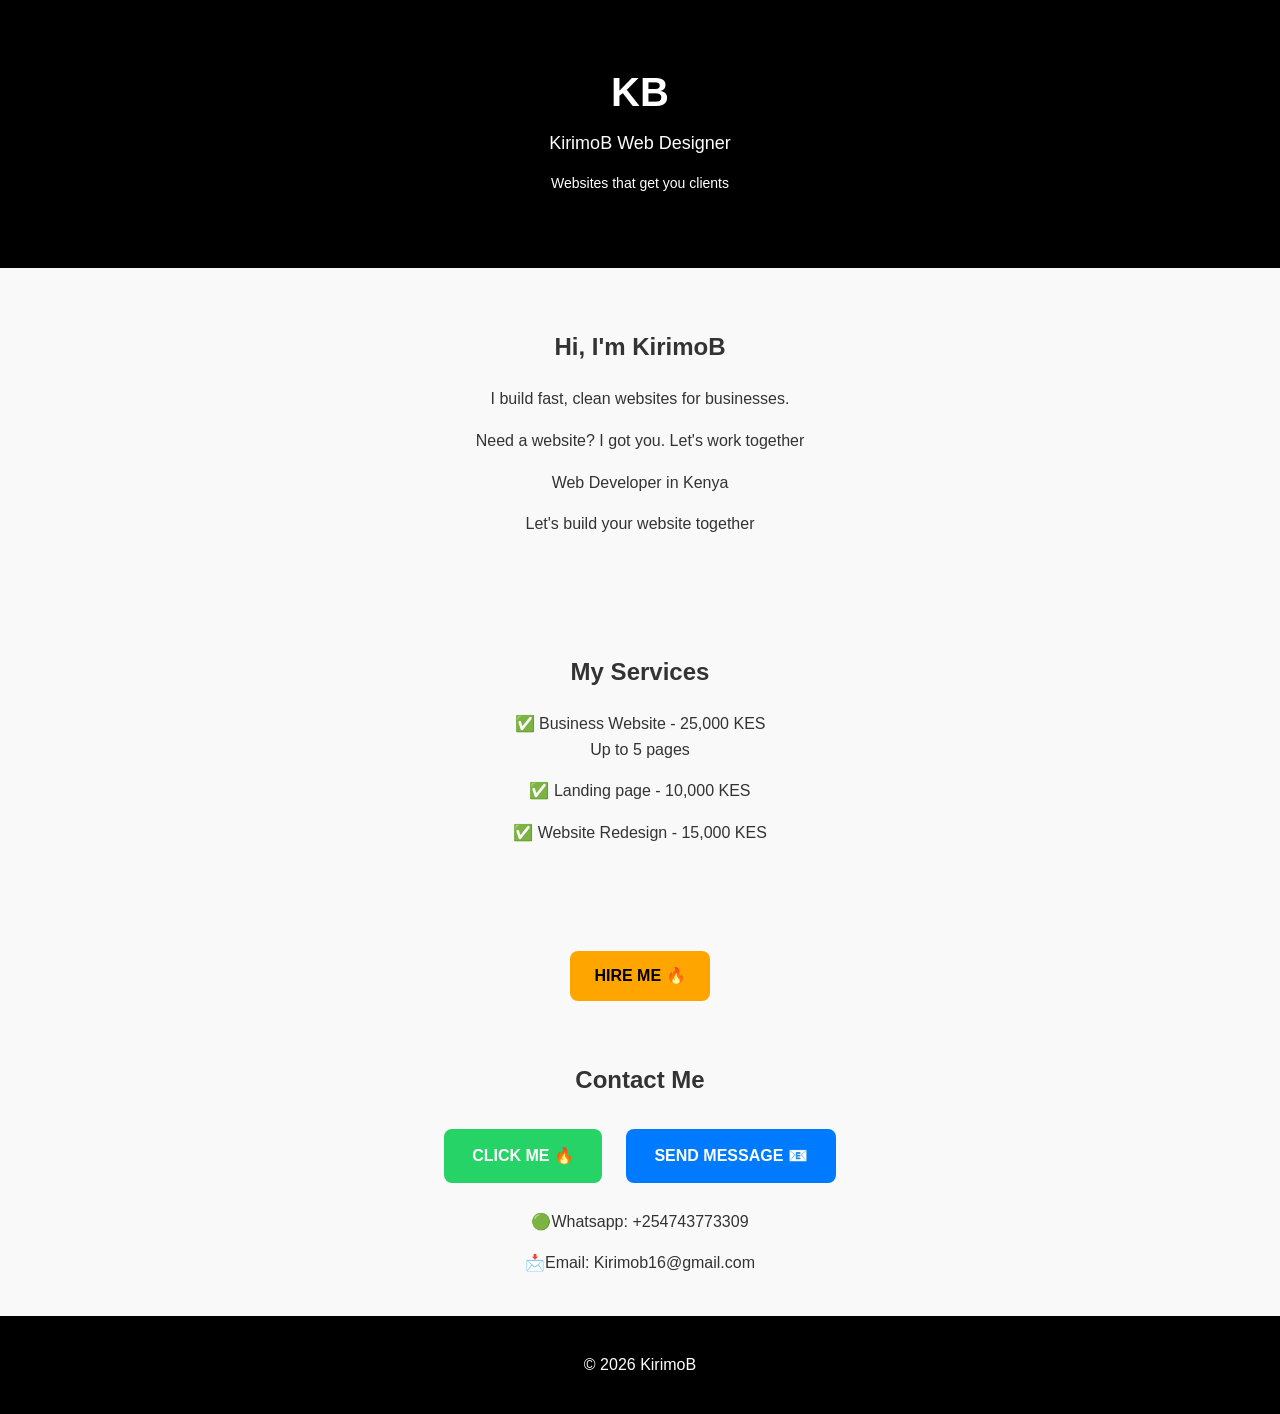
<file: index.html>
<html>
<head>
  <title>KirimoB Web Designer | Web Development Kenya</title>
  <link rel="stylesheet" href="style.css">
</head>
<body>

  <header>
    <h1 style="font-size: 40px; margin: 0;">KB</h1>
    <p style="font-size: 18px; margin: 5px 0;">KirimoB Web Designer</p>
    <p style="font-size: 14px;">Websites that get you clients</p>
  </header>

  <section>
    <h2>Hi, I'm KirimoB</h2>
    <p>I build fast, clean websites for businesses.</p>
    <p>Need a website? I got you. Let's work together</p>
    <p>Web Developer in Kenya</p>
    <p>Let's build your website together</p>
  </section>

  <section>
    <h2>My Services</h2>
    <p>✅ Business Website - 25,000 KES<br> Up to 5 pages</p>
    <p>✅ Landing page - 10,000 KES</p>
    <p>✅ Website Redesign - 15,000 KES</p>
  </section>

  <section>
    <a href="https://wa.me/254743773309?text=Hi%20KirimoB%20I%20need%20a%20website" 
       target="_blank" 
       style="background: orange; color: black; padding: 12px 24px; border-radius: 8px; text-decoration: none; display: inline-block;">
      HIRE ME 🔥
    </a>
  </section>

  <div class="contact">
  <h2>Contact Me</h2>

  
  <a href="https://wa.me/254743773309?text=Hi%20KirimoB%20I%20need%20a%20website" 
     target="_blank" 
     style="background: #25D366; color: white; padding: 14px 28px; border-radius: 8px; text-decoration: none; font-weight: bold; margin: 10px; display: inline-block;">
     CLICK ME 🔥
  </a>

  
  <a href="mailto:Kirimob16@gmail.com?subject=Website%20Inquiry&body=Hi%20KirimoB,%20I%20need%20a%20website" 
     style="background: #007BFF; color: white; padding: 14px 28px; border-radius: 8px; text-decoration: none; font-weight: bold; margin: 10px; display: inline-block;">
     SEND MESSAGE 📧
  </a>

  <p>🟢Whatsapp: +254743773309</p>
  <p>📩Email: Kirimob16@gmail.com</p>
</div>
  <footer>
    <p>© 2026 KirimoB</p>
  </footer>

</body>
</html>
</file>
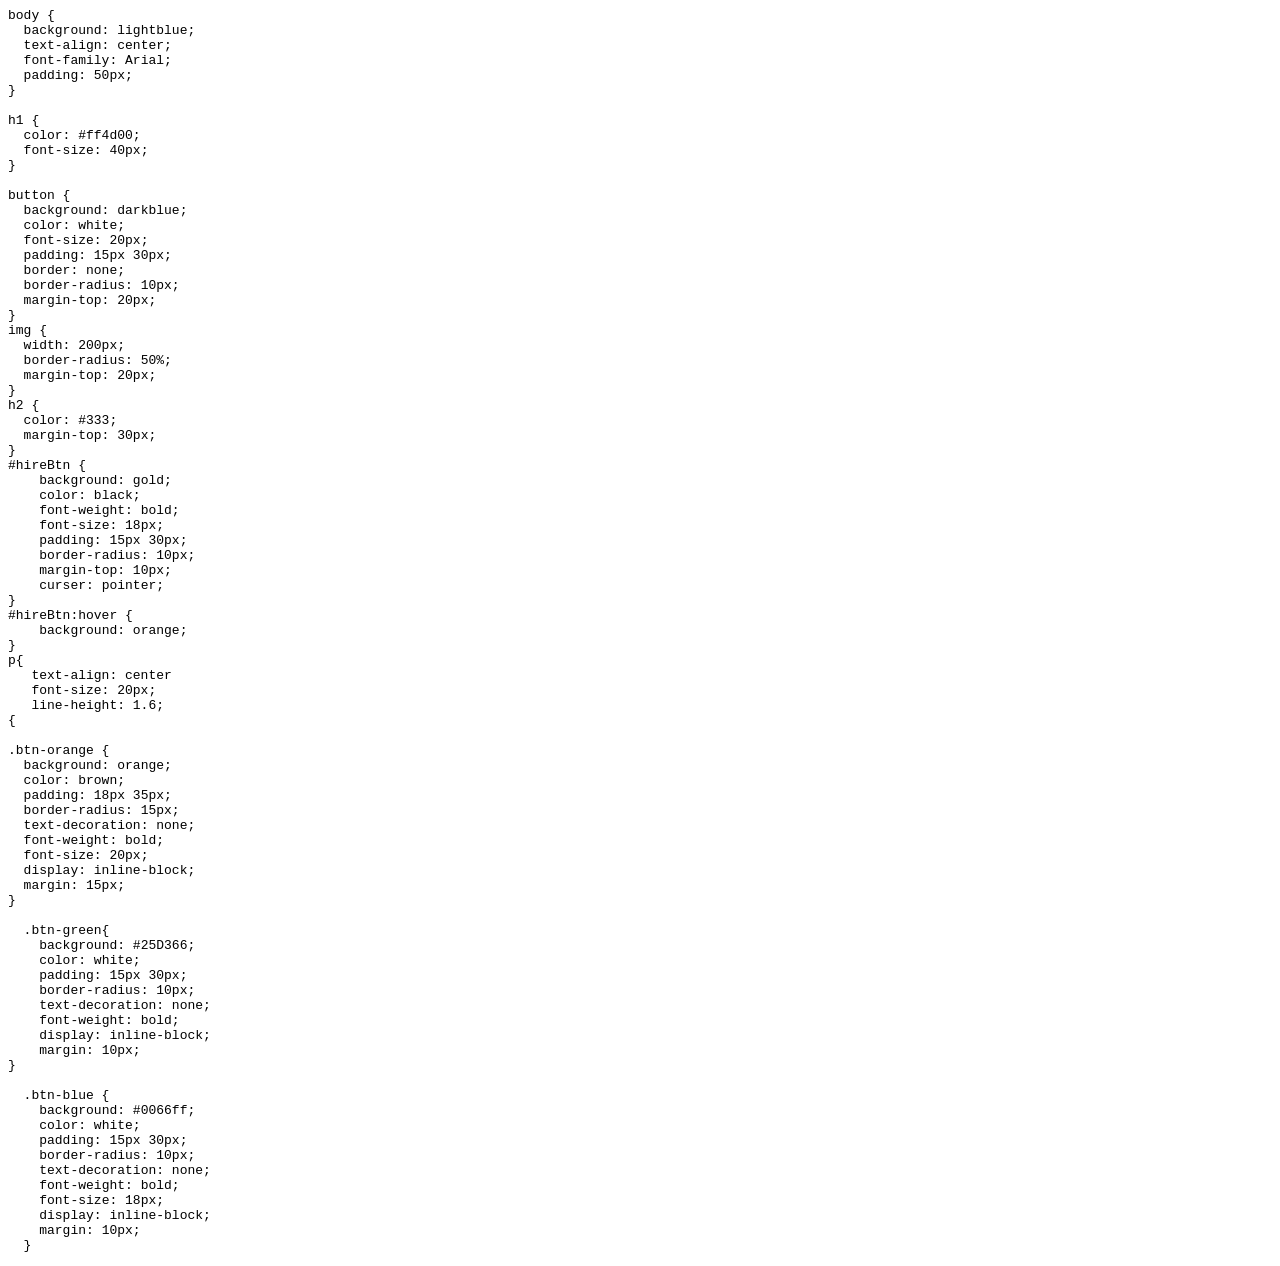
<file: Notes-12-8-2026 (1).html>
<html>
        <head><title>Downloaded HTML</title></head>
        <body>
            <pre style="white-space: pre-wrap; word-wrap: break-word;">body {
  background: lightblue;
  text-align: center;
  font-family: Arial;
  padding: 50px;
}

h1 {
  color: #ff4d00;
  font-size: 40px;
}

button {
  background: darkblue;
  color: white;
  font-size: 20px;
  padding: 15px 30px;
  border: none;
  border-radius: 10px;
  margin-top: 20px;
}
img {
  width: 200px;
  border-radius: 50%;
  margin-top: 20px;
}
h2 { 
  color: #333;
  margin-top: 30px;
} 
#hireBtn { 
    background: gold;
    color: black;
    font-weight: bold;
    font-size: 18px;
    padding: 15px 30px;
    border-radius: 10px;
    margin-top: 10px;
    curser: pointer;
}
#hireBtn:hover { 
    background: orange;
}
p{ 
   text-align: center
   font-size: 20px;
   line-height: 1.6;
{ 
 
.btn-orange { 
  background: orange;
  color: brown;
  padding: 18px 35px;
  border-radius: 15px;
  text-decoration: none;
  font-weight: bold;
  font-size: 20px;
  display: inline-block;
  margin: 15px;
}
  
  .btn-green{ 
    background: #25D366;
    color: white;
    padding: 15px 30px;
    border-radius: 10px;
    text-decoration: none;
    font-weight: bold;
    display: inline-block;
    margin: 10px;
}

  .btn-blue { 
    background: #0066ff;
    color: white;
    padding: 15px 30px;
    border-radius: 10px;
    text-decoration: none;
    font-weight: bold;
    font-size: 18px;
    display: inline-block;
    margin: 10px;
  }    </pre>
        </body>
    </html>
</file>
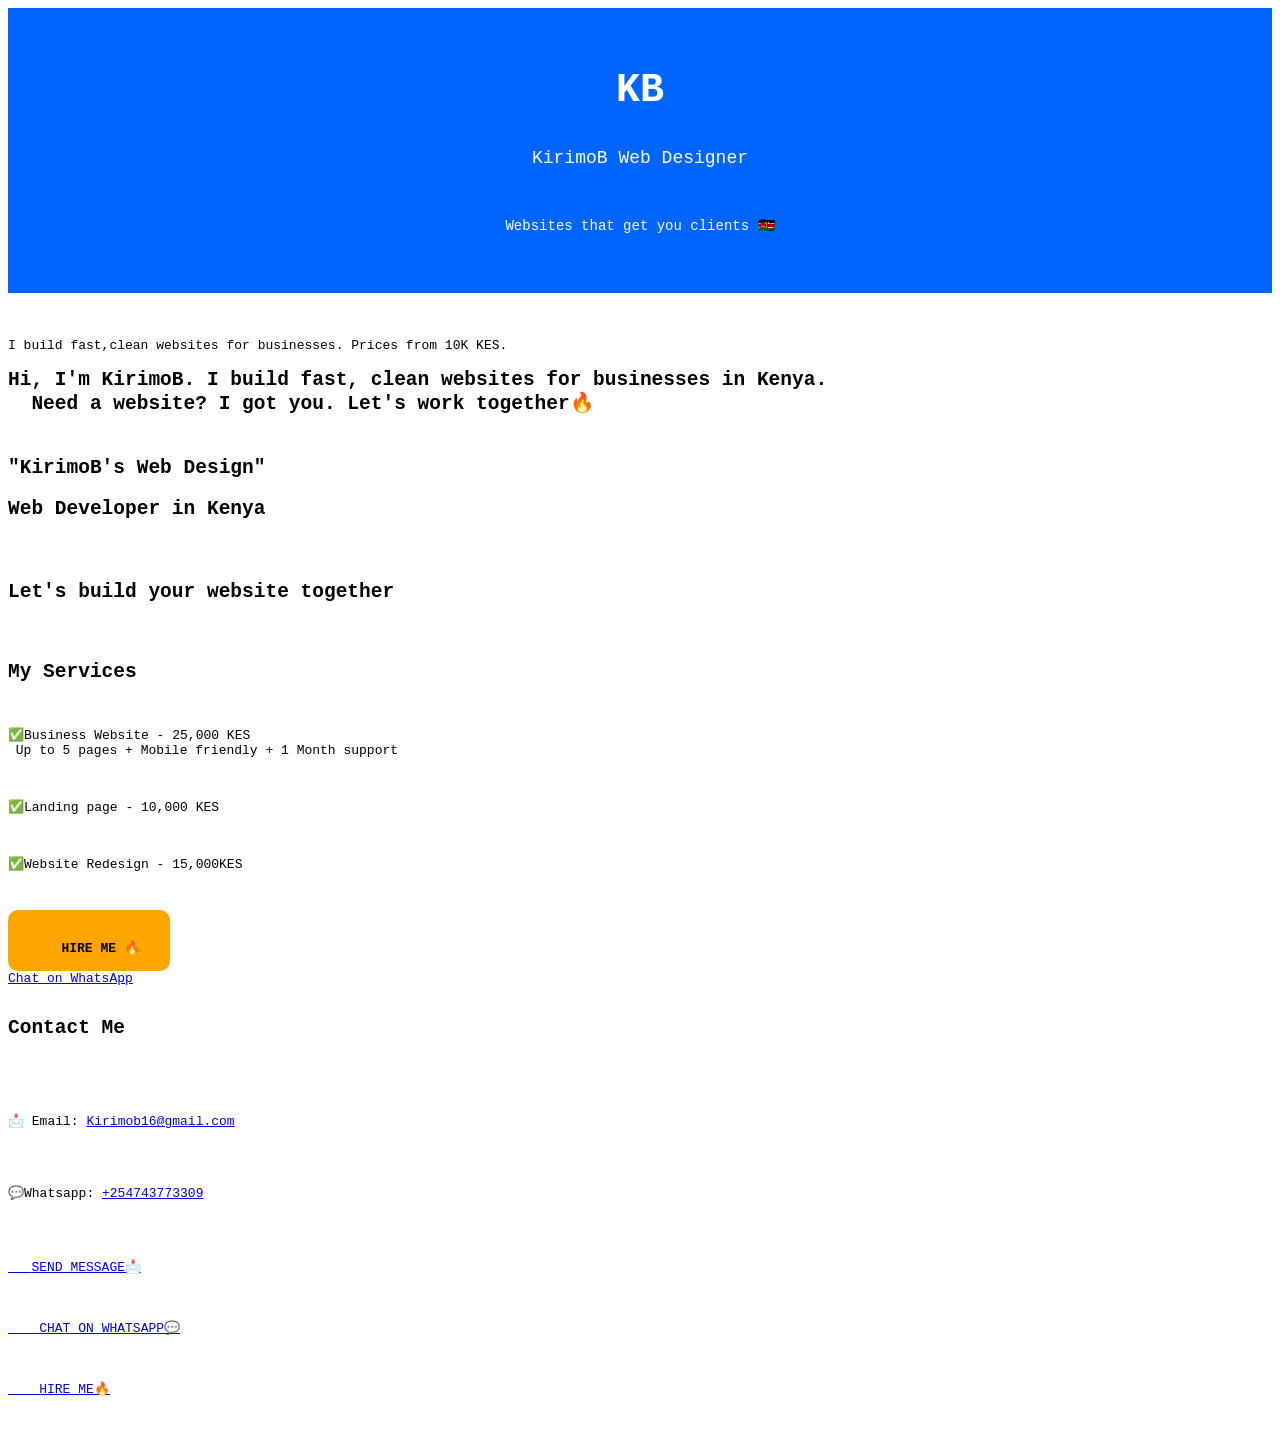
<file: Notes-12-8-2026.html>
<html>
        <head><title>Downloaded HTML</title></head>
        <body>
            <pre style="white-space: pre-wrap; word-wrap: break-word;"><div style="text-align: center; padding: 30px; background: #0066ff; color: white;">
  <h1 style="font-size: 40px; margin: 0;">KB</h1>
  <p style="font-size: 18px; margin: 5px 0;">KirimoB Web Designer</p>
  <p style="font-size: 14px;">Websites that get you clients 🇰🇪</p>
</div>  

</h1>
I build fast,clean websites for businesses. Prices from 10K KES.
<h2>Hi, I'm KirimoB. I build fast, clean websites for businesses in Kenya.
  Need a website? I got you. Let's work together🔥</P>
"KirimoB's Web Design"
<p id="myText">Web Developer in Kenya</p>
<p>Let's build your website together</p>
<h2>My Services </h2>
<p>✅Business Website - 25,000 KES<br> Up to 5 pages + Mobile friendly + 1 Month support</p>
<p>✅Landing page - 10,000 KES</p>
<p>✅Website Redesign - 15,000KES</p>
<a href="https://wa.me/254743773309?text=Hi%20KirimoB%20I%20want%20to%20hire%20you"
   target="_blank"
   style="background: orange; color: black; padding: 15px 30px; border-radius: 10px; text-decoration: none; font-weight: bold; display: inline-block; margin-top: 10px;">
   HIRE ME 🔥
</a>  
<a href="https://wa.me/254743773309" target="_blank">Chat on WhatsApp</a>
<div class="contact">
<h2>Contact Me</h2>
   
  <p>📩 Email: <a href="mailto:Kirimob16@gmail.com">Kirimob16@gmail.com</a></p>
  <p>💬Whatsapp: <a href="https://wa.me/254743773309">+254743773309</a></p>
  
<a href="mailto:Kirimob16@gmail.com?subject=New%20website%20Inquiry&body=Hi%20KirimoB%20I%20need%20a%20website" class="btn-blue">
   SEND MESSAGE📩
</a>  
  
  <a href="https://wa.me/254743773309?text=Hi%20KirimoB" target="_blank" class="btn-green">
    CHAT ON WHATSAPP💬
</a>        
   
  <a href=https://wa.me/254743773309?text=Hi%20KirimoB%20I%20want%20to%20hire%20you" target="_blank" class="btn-orange">
    HIRE ME🔥
</a>                        
</div>                       </pre>
        </body>
    </html>
</file>
<file: style.css>
body {
  font-family: Arial, sans-serif;
  margin: 0;
  padding: 0;
  line-height: 1.6;
  background: #f9f9f9;
  color: #333;
  text-align: center;
}

header {
  background: #000;
  color: white;
  padding: 60px 20px;
}

section {
  padding: 40px 20px;
  max-width: 800px;
  margin: auto;
}

a {
  background: #25D366;
  color: white;
  padding: 14px 28px;
  border-radius: 8px;
  text-decoration: none;
  font-weight: bold;
  display: inline-block;
  margin-top: 10px;
}

a:hover {
  background: #128C7E;
}

footer {
  background: #000;
  color: white;
  padding: 20px;
  margin-top: 40px;
}
</file>
